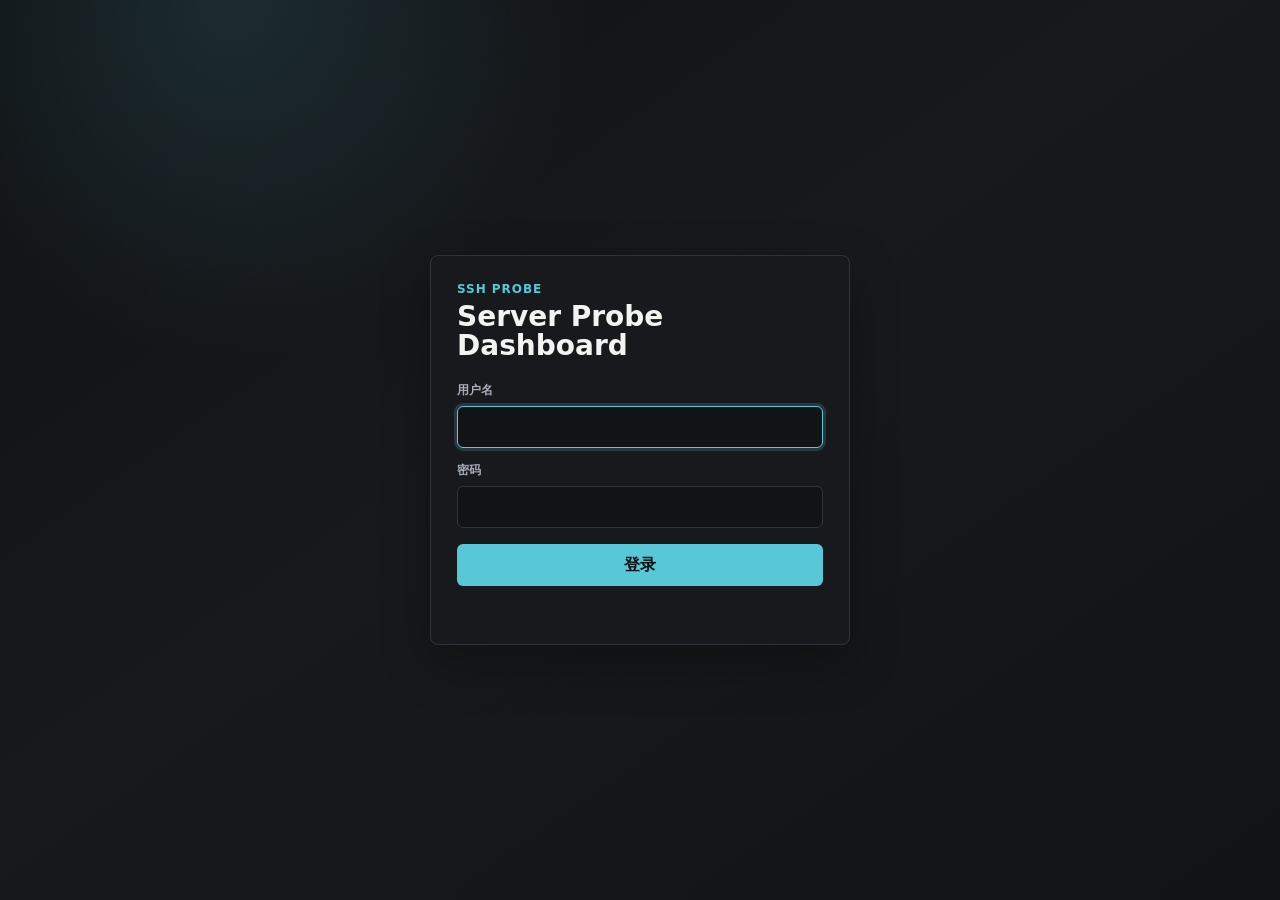
<file: static/login.html>
<!doctype html>
<html lang="zh-CN">
  <head>
    <meta charset="utf-8" />
    <meta name="viewport" content="width=device-width, initial-scale=1" />
    <title>Login - Server Probe Dashboard</title>
    <link rel="stylesheet" href="/static/styles.css?v=20260610-provision" />
  </head>
  <body class="auth-body">
    <main class="auth-shell">
      <section class="auth-panel">
        <p class="eyebrow">SSH Probe</p>
        <h1>Server Probe Dashboard</h1>
        <form id="loginForm" class="login-form">
          <label>
            用户名
            <input id="username" name="username" type="text" autocomplete="username" required autofocus />
          </label>
          <label>
            密码
            <input id="password" name="password" type="password" autocomplete="current-password" required />
          </label>
          <button id="loginButton" class="button" type="submit">登录</button>
          <p id="loginError" class="login-error" role="alert"></p>
        </form>
      </section>
    </main>
    <script src="/static/login.js?v=20260825-cookie-auto"></script>
  </body>
</html>
</file>
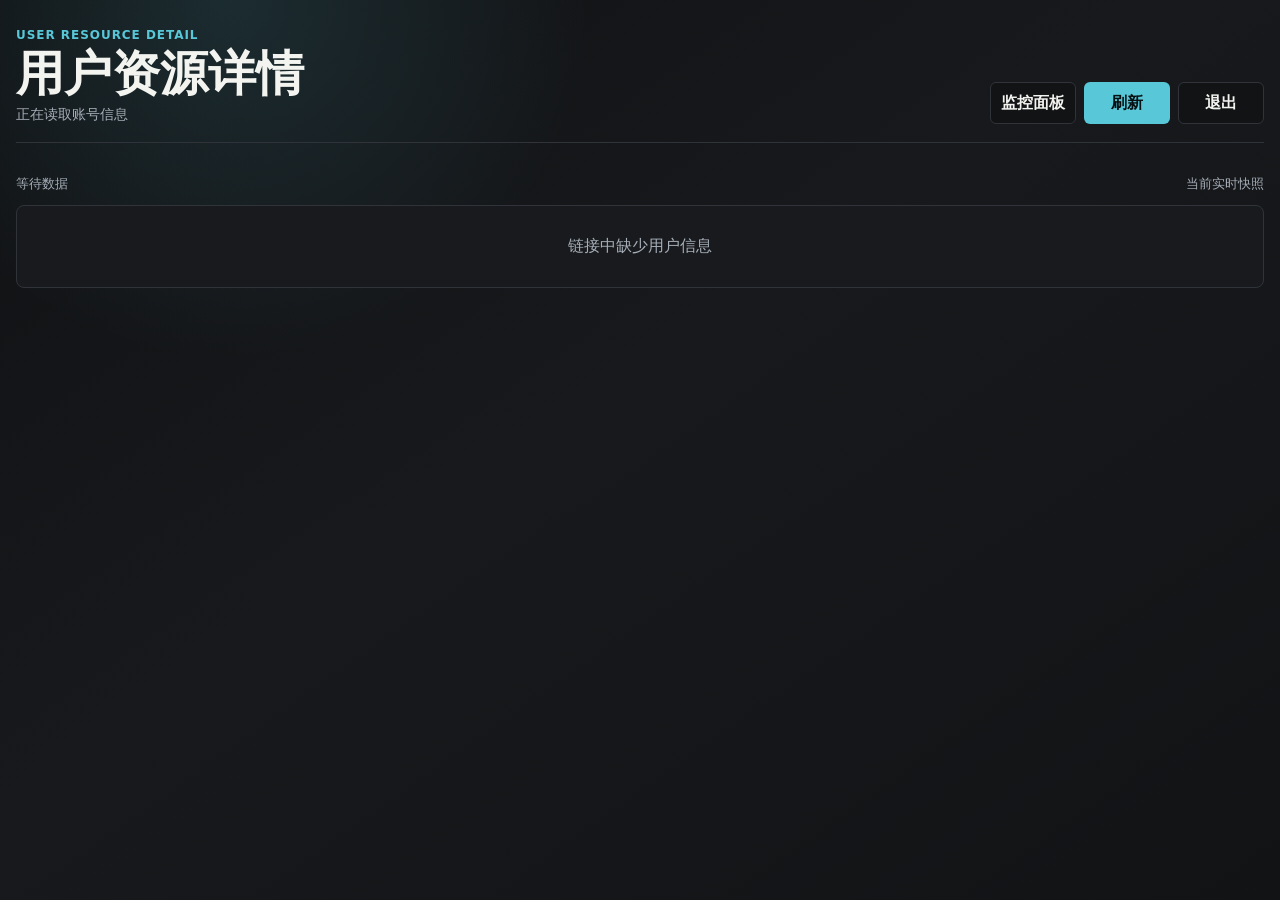
<file: static/usage.html>
<!doctype html>
<html lang="zh-CN">
  <head>
    <meta charset="utf-8" />
    <meta name="viewport" content="width=device-width, initial-scale=1" />
    <title>用户资源详情 - Server Probe Dashboard</title>
    <link rel="stylesheet" href="/static/styles.css?v=20260824-user-usage" />
  </head>
  <body>
    <div class="app-shell usage-shell">
      <div id="toast" class="toast error" hidden></div>
      <header class="usage-topbar">
        <div>
          <p class="eyebrow">User Resource Detail</p>
          <h1 id="personName">用户资源详情</h1>
          <p id="personAccounts" class="usage-subtitle">正在读取账号信息</p>
        </div>
        <div class="usage-actions">
          <a class="button ghost link-button" href="/">监控面板</a>
          <button id="refreshButton" class="button" type="button">刷新</button>
          <button id="logoutButton" class="button ghost" type="button">退出</button>
        </div>
      </header>

      <section id="usageKpis" class="usage-kpis" aria-live="polite"></section>

      <div class="usage-timeline">
        <span id="updatedAt">等待数据</span>
        <span>当前实时快照</span>
      </div>

      <main>
        <section id="machineList" class="usage-machine-list" aria-live="polite">
          <div class="usage-loading">正在加载资源详情</div>
        </section>
      </main>
    </div>
    <script src="/static/usage.js?v=20260824-user-usage"></script>
  </body>
</html>
</file>
<file: static/styles.css>
:root {
  color-scheme: dark;
  --bg: #101113;
  --surface: #181a1d;
  --surface-2: #202328;
  --line: #30343a;
  --text: #f3f4f0;
  --muted: #a5adb7;
  --green: #5dd39e;
  --cyan: #58c7d8;
  --amber: #f0b35b;
  --red: #ef6b73;
  --violet: #9e8df2;
  --shadow: 0 18px 50px rgba(0, 0, 0, 0.28);
}

* {
  box-sizing: border-box;
}

[hidden] {
  display: none !important;
}

body {
  margin: 0;
  min-height: 100vh;
  background: radial-gradient(circle at 18% 0%, rgba(88, 199, 216, 0.14), transparent 26%),
    linear-gradient(145deg, #101113 0%, #17191c 45%, #111315 100%);
  color: var(--text);
  font-family: Inter, ui-sans-serif, system-ui, -apple-system, BlinkMacSystemFont, "Segoe UI", sans-serif;
  letter-spacing: 0;
}

button,
input,
select {
  font: inherit;
}

.app-shell {
  width: min(1640px, calc(100% - 32px));
  margin: 0 auto;
  padding: 28px 0 40px;
}

.usage-shell {
  max-width: 1380px;
}

.usage-topbar {
  display: flex;
  align-items: flex-end;
  justify-content: space-between;
  gap: 24px;
  margin-bottom: 18px;
  padding-bottom: 18px;
  border-bottom: 1px solid var(--line);
}

.usage-subtitle {
  margin: 8px 0 0;
  color: var(--muted);
  font-size: 14px;
}

.usage-actions {
  display: flex;
  align-items: center;
  gap: 8px;
  flex-wrap: wrap;
}

.usage-kpis {
  display: grid;
  grid-template-columns: repeat(4, minmax(150px, 1fr));
  gap: 10px;
  margin-bottom: 14px;
}

.usage-kpi {
  min-height: 106px;
  padding: 15px 16px;
  border: 1px solid var(--line);
  border-radius: 8px;
  background: var(--surface);
}

.usage-kpi small,
.usage-kpi span {
  display: block;
  color: var(--muted);
}

.usage-kpi strong {
  display: block;
  margin: 7px 0 5px;
  color: var(--cyan);
  font-size: 25px;
  line-height: 1;
}

.usage-kpi.violet strong { color: var(--violet); }
.usage-kpi.green strong { color: var(--green); }
.usage-kpi.amber strong { color: var(--amber); }

.usage-timeline {
  display: flex;
  justify-content: space-between;
  gap: 16px;
  margin-bottom: 12px;
  color: var(--muted);
  font-size: 13px;
}

.usage-machine-list {
  display: grid;
  gap: 14px;
}

.usage-machine {
  overflow: hidden;
  border: 1px solid var(--line);
  border-radius: 8px;
  background: var(--surface);
}

.usage-machine > header {
  display: flex;
  justify-content: space-between;
  gap: 16px;
  padding: 15px 17px;
  border-bottom: 1px solid var(--line);
  background: var(--surface-2);
}

.usage-machine h2,
.usage-section-head h3 {
  margin: 0;
  font-size: 17px;
}

.usage-machine header p {
  margin: 5px 0 0;
  color: var(--muted);
  font-size: 13px;
}

.usage-machine header > span {
  align-self: center;
  color: var(--cyan);
  font-size: 13px;
  font-weight: 800;
}

.usage-machine-metrics {
  display: grid;
  grid-template-columns: minmax(260px, 2fr) minmax(260px, 2fr) minmax(100px, 1fr) minmax(100px, 1fr);
  gap: 12px;
  padding: 15px 17px;
  border-bottom: 1px solid var(--line);
}

.usage-meter > div {
  display: flex;
  justify-content: space-between;
  gap: 10px;
  margin-bottom: 7px;
  font-size: 12px;
}

.usage-meter > div span,
.usage-meter small,
.usage-plain-metric span {
  color: var(--muted);
}

.usage-meter i {
  display: block;
  height: 7px;
  overflow: hidden;
  border-radius: 4px;
  background: #30343a;
}

.usage-meter i b {
  display: block;
  height: 100%;
  border-radius: inherit;
  background: var(--cyan);
}

.usage-meter.violet i b { background: var(--violet); }

.usage-meter small {
  display: block;
  margin-top: 5px;
  text-align: right;
  font-size: 11px;
}

.usage-plain-metric {
  display: flex;
  min-height: 54px;
  flex-direction: column;
  justify-content: center;
  padding-left: 13px;
  border-left: 1px solid var(--line);
}

.usage-plain-metric strong {
  margin-top: 5px;
  font-size: 19px;
}

.usage-section-head {
  display: flex;
  align-items: center;
  justify-content: space-between;
  gap: 16px;
  padding: 14px 17px 9px;
}

.usage-section-head span {
  color: var(--muted);
  font-size: 12px;
}

.usage-table-wrap {
  overflow-x: auto;
  padding: 0 17px 15px;
}

.usage-table {
  width: 100%;
  min-width: 680px;
  border-collapse: collapse;
  font-size: 13px;
}

.usage-table th,
.usage-table td {
  padding: 9px 10px;
  border-bottom: 1px solid var(--line);
  text-align: left;
  vertical-align: middle;
}

.usage-table th {
  color: var(--muted);
  font-size: 11px;
  font-weight: 800;
}

.usage-process-name strong,
.usage-process-name span {
  display: block;
}

.usage-process-name span {
  margin-top: 3px;
  color: var(--muted);
  font-size: 11px;
}

.usage-empty,
.usage-loading {
  padding: 30px 18px;
  border: 1px solid var(--line);
  border-radius: 8px;
  color: var(--muted);
  text-align: center;
  background: var(--surface);
}

@media (max-width: 900px) {
  .usage-topbar {
    align-items: flex-start;
    flex-direction: column;
  }

  .usage-kpis {
    grid-template-columns: repeat(2, minmax(0, 1fr));
  }

  .usage-machine-metrics {
    grid-template-columns: 1fr 1fr;
  }

  .usage-plain-metric {
    padding: 10px 0 0;
    border-top: 1px solid var(--line);
    border-left: 0;
  }
}

@media (max-width: 560px) {
  .usage-kpis,
  .usage-machine-metrics {
    grid-template-columns: 1fr;
  }

  .usage-machine > header {
    align-items: flex-start;
    flex-direction: column;
  }
}

.toast {
  position: fixed;
  right: 28px;
  top: 22px;
  z-index: 50;
  max-width: min(420px, calc(100vw - 40px));
  padding: 12px 14px;
  border: 1px solid rgba(113, 219, 161, 0.55);
  border-radius: 8px;
  background: rgba(18, 28, 23, 0.96);
  color: var(--text);
  box-shadow: var(--shadow);
  font-size: 13px;
  font-weight: 800;
}

.toast.error {
  border-color: rgba(255, 128, 128, 0.55);
  background: rgba(34, 20, 22, 0.96);
  color: #ffb3b3;
}

.topbar {
  display: flex;
  align-items: flex-end;
  justify-content: space-between;
  gap: 24px;
  margin-bottom: 22px;
}

.eyebrow,
.group-label {
  margin: 0 0 7px;
  color: var(--cyan);
  font-size: 12px;
  font-weight: 800;
  text-transform: uppercase;
  letter-spacing: 0.08em;
}

h1 {
  margin: 0;
  font-size: clamp(28px, 4vw, 48px);
  line-height: 1.03;
}

.status-strip {
  display: flex;
  gap: 10px;
  flex-wrap: wrap;
  justify-content: flex-end;
}

.stat-chip {
  min-width: 96px;
  padding: 12px 14px;
  border: 1px solid var(--line);
  border-radius: 8px;
  background: rgba(32, 35, 40, 0.84);
  box-shadow: var(--shadow);
}

.stat-chip span {
  display: block;
  color: var(--green);
  font-size: 26px;
  line-height: 1;
  font-weight: 800;
}

.stat-chip small {
  color: var(--muted);
}

.stat-chip.warn span {
  color: var(--amber);
}

.stat-chip.danger span {
  color: var(--red);
}

.info-chip {
  min-width: 132px;
  max-width: 280px;
  padding: 10px 12px;
  border: 1px solid rgba(88, 199, 216, 0.3);
  border-radius: 8px;
  background: rgba(17, 19, 21, 0.78);
  box-shadow: var(--shadow);
}

.info-chip small {
  display: block;
  color: var(--muted);
  font-size: 11px;
  font-weight: 800;
}

.info-chip span {
  display: block;
  margin-top: 4px;
  color: var(--text);
  font-size: 15px;
  line-height: 1.2;
  font-weight: 900;
  white-space: nowrap;
}

.weather-chip {
  min-width: 240px;
}

.weather-chip span {
  overflow: hidden;
  text-overflow: ellipsis;
}

.view-tabs {
  display: flex;
  align-items: center;
  gap: 4px;
  margin-bottom: 10px;
  border-bottom: 1px solid var(--line);
}

.view-tabs button {
  min-height: 42px;
  border: 0;
  border-bottom: 2px solid transparent;
  background: transparent;
  color: var(--muted);
  padding: 0 16px;
  font-weight: 800;
  cursor: pointer;
}

.view-tabs button.active {
  border-bottom-color: var(--cyan);
  color: var(--text);
}

.toolbar {
  display: flex;
  align-items: end;
  gap: 12px;
  padding: 12px;
  border: 1px solid var(--line);
  border-radius: 8px;
  background: rgba(24, 26, 29, 0.9);
  box-shadow: var(--shadow);
  position: sticky;
  top: 12px;
  z-index: 10;
  backdrop-filter: blur(12px);
}

.field {
  display: grid;
  gap: 6px;
  min-width: 144px;
}

.field.grow {
  flex: 1;
  min-width: 210px;
}

label {
  color: var(--muted);
  font-size: 12px;
  font-weight: 700;
}

.checkbox-line {
  display: flex;
  align-items: center;
  min-height: 42px;
  gap: 8px;
}

.checkbox-line input {
  width: auto;
  height: auto;
  min-height: 0;
  margin: 0;
}

select,
input {
  height: 42px;
  border: 1px solid var(--line);
  border-radius: 6px;
  background: #111315;
  color: var(--text);
  padding: 0 12px;
  outline: none;
}

select:focus,
input:focus,
button:focus-visible,
summary:focus-visible {
  border-color: var(--cyan);
  box-shadow: 0 0 0 3px rgba(88, 199, 216, 0.18);
}

.button {
  height: 42px;
  min-width: 86px;
  border: 0;
  border-radius: 6px;
  background: var(--cyan);
  color: #071113;
  font-weight: 800;
  cursor: pointer;
}

.button.ghost {
  border: 1px solid var(--line);
  background: #111315;
  color: var(--text);
}

.button.danger {
  border-color: rgba(255, 128, 128, 0.5);
  color: #ff9b9b;
}

.link-button {
  display: inline-flex;
  align-items: center;
  justify-content: center;
  text-decoration: none;
}

.button:disabled {
  cursor: wait;
  opacity: 0.68;
}

.model-catalog-panel {
  min-width: 0;
}

.model-deployment-panel {
  margin-bottom: 14px;
}

.model-deploy-form {
  display: grid;
  grid-template-columns: minmax(220px, 1.5fr) minmax(150px, 0.8fr) minmax(110px, 0.45fr) minmax(140px, 0.55fr);
  gap: 10px;
  align-items: end;
}

.model-deploy-form label {
  display: grid;
  gap: 6px;
  min-width: 0;
  color: var(--muted);
  font-size: 0.78rem;
  font-weight: 700;
}

.model-deploy-form input,
.model-deploy-form select {
  width: 100%;
  min-width: 0;
}

.model-deploy-purpose {
  grid-column: span 3;
}

.model-deploy-submit {
  min-height: 43px;
}

.model-service-list {
  display: grid;
  grid-template-columns: repeat(auto-fit, minmax(min(100%, 360px), 1fr));
  gap: 12px;
  margin-top: 14px;
}

.model-service-list > .empty,
.model-service-list > .error-box {
  grid-column: 1 / -1;
}

.model-service-card {
  min-width: 0;
  border: 1px solid var(--line);
  border-radius: 8px;
  background: #171b1f;
  padding: 14px;
}

.model-service-card.running {
  border-color: rgba(111, 211, 155, 0.5);
}

.model-service-card.deploying {
  border-color: rgba(240, 190, 91, 0.58);
}

.model-service-card.failed {
  border-color: rgba(239, 112, 121, 0.58);
}

.model-service-card.deploying .state-pill {
  background: var(--amber);
}

.model-service-card.failed .state-pill {
  color: var(--text);
  background: var(--red);
}

.model-service-head {
  display: flex;
  align-items: flex-start;
  justify-content: space-between;
  gap: 12px;
}

.model-service-head > div {
  min-width: 0;
}

.model-service-head h3 {
  margin: 0 0 5px;
  overflow-wrap: anywhere;
  font-size: 1rem;
}

.model-service-head p,
.model-service-error {
  margin: 0;
  overflow-wrap: anywhere;
  color: var(--muted);
  font-size: 0.78rem;
}

.model-service-progress {
  height: 8px;
  margin-top: 14px;
  overflow: hidden;
  border-radius: 4px;
  background: #343940;
}

.model-service-progress > div {
  height: 100%;
  border-radius: inherit;
  background: var(--green);
  transition: width 220ms ease;
}

.model-service-card.deploying .model-service-progress > div {
  background: var(--amber);
}

.model-service-card.failed .model-service-progress > div {
  background: var(--red);
}

.model-service-progress-line,
.model-service-meta {
  display: flex;
  flex-wrap: wrap;
  justify-content: space-between;
  gap: 6px 12px;
  margin-top: 7px;
  color: var(--muted);
  font-size: 0.75rem;
}

.model-service-progress-line strong,
.model-service-meta strong,
.model-service-meta code {
  color: var(--text);
}

.model-service-meta {
  justify-content: flex-start;
  margin-top: 12px;
}

.model-service-error {
  margin-top: 10px;
  color: var(--red);
}

.model-catalog-toolbar {
  display: grid;
  grid-template-columns: minmax(240px, 1fr) minmax(180px, 260px);
  gap: 12px;
  margin-bottom: 16px;
}

.model-catalog-toolbar label {
  display: grid;
  gap: 6px;
  color: var(--muted);
  font-size: 0.78rem;
  font-weight: 700;
}

.model-catalog-grid {
  display: grid;
  grid-template-columns: repeat(auto-fit, minmax(min(100%, 360px), 1fr));
  gap: 12px;
  align-items: start;
}

.model-catalog-grid > .empty,
.model-catalog-grid > .error-box {
  grid-column: 1 / -1;
}

.model-catalog-card {
  min-width: 0;
  border: 1px solid var(--line);
  border-radius: 8px;
  background: #171b1f;
  padding: 14px;
}

.model-catalog-card.enabled {
  border-color: rgba(111, 211, 155, 0.55);
}

.model-catalog-card.blocked {
  border-color: rgba(239, 112, 121, 0.48);
}

.model-card-head {
  display: flex;
  align-items: flex-start;
  justify-content: space-between;
  gap: 12px;
}

.model-card-head > div {
  min-width: 0;
}

.model-card-head h3 {
  margin: 5px 0 4px;
  overflow-wrap: anywhere;
  font-size: 1rem;
}

.model-card-head p,
.model-note,
.model-warning {
  margin: 0;
  color: var(--muted);
  overflow-wrap: anywhere;
  font-size: 0.82rem;
}

.model-category,
.model-verification {
  display: inline-flex;
  align-items: center;
  min-height: 24px;
  border: 1px solid var(--line);
  border-radius: 999px;
  padding: 2px 8px;
  color: var(--muted);
  font-size: 0.72rem;
  font-weight: 800;
  white-space: nowrap;
}

.model-category {
  color: var(--cyan);
}

.model-verification.verified {
  border-color: rgba(111, 211, 155, 0.5);
  color: var(--green);
}

.model-verification.blocked {
  border-color: rgba(239, 112, 121, 0.5);
  color: var(--red);
}

.model-meta {
  display: flex;
  flex-wrap: wrap;
  gap: 6px;
  margin-top: 12px;
}

.model-meta span {
  border: 1px solid var(--line);
  border-radius: 999px;
  padding: 3px 8px;
  color: var(--muted);
  font-size: 0.72rem;
}

.model-resource-line {
  display: grid;
  grid-template-columns: auto minmax(0, 1fr);
  gap: 8px 14px;
  margin-top: 12px;
  color: var(--muted);
  font-size: 0.8rem;
}

.model-resource-line code {
  overflow-wrap: anywhere;
  color: var(--text);
}

.model-note,
.model-warning {
  margin-top: 10px;
}

.model-warning {
  color: var(--amber);
}

.model-setting-form {
  display: grid;
  grid-template-columns: minmax(110px, auto) minmax(130px, 0.7fr) minmax(110px, 0.5fr);
  gap: 10px;
  align-items: end;
  margin-top: 14px;
  padding-top: 12px;
  border-top: 1px solid var(--line);
}

.model-setting-form label {
  display: grid;
  gap: 5px;
  min-width: 0;
  color: var(--muted);
  font-size: 0.72rem;
  font-weight: 700;
}

.model-setting-form .checkbox-line {
  display: flex;
}

.model-served-name,
.model-notes-field {
  grid-column: span 2;
}

.model-setting-form .mini-action {
  min-height: 42px;
}

.model-apply-button {
  width: 100%;
  margin-top: 14px;
}

@media (max-width: 760px) {
  .model-catalog-toolbar,
  .model-setting-form,
  .model-resource-line,
  .model-deploy-form {
    grid-template-columns: 1fr;
  }

  .model-served-name,
  .model-notes-field,
  .model-deploy-purpose {
    grid-column: auto;
  }
}

.toolbar-note {
  min-height: 42px;
  display: inline-flex;
  align-items: center;
  color: var(--muted);
  font-size: 13px;
  font-weight: 800;
}

.toggle {
  height: 42px;
  display: flex;
  align-items: center;
  gap: 8px;
  padding: 0 10px;
  border: 1px solid var(--line);
  border-radius: 6px;
  background: #111315;
}

.auth-body {
  display: grid;
  place-items: center;
  padding: 20px;
}

.auth-shell {
  width: min(420px, 100%);
}

.auth-panel {
  border: 1px solid var(--line);
  border-radius: 8px;
  background: rgba(24, 26, 29, 0.94);
  box-shadow: var(--shadow);
  padding: 26px;
}

.auth-panel h1 {
  font-size: 28px;
  margin-bottom: 22px;
}

.login-form {
  display: grid;
  gap: 14px;
}

.login-form label {
  display: grid;
  gap: 7px;
}

.login-form .button {
  width: 100%;
  margin-top: 2px;
}

.login-error {
  min-height: 18px;
  margin: 0;
  color: #ffd7d9;
  font-size: 13px;
  overflow-wrap: anywhere;
}

.toggle input {
  width: 18px;
  height: 18px;
}

.timeline {
  display: flex;
  justify-content: space-between;
  gap: 16px;
  color: var(--muted);
  font-size: 13px;
  padding: 18px 2px 12px;
}

.storage-overview,
.container-overview {
  display: grid;
  grid-template-columns: repeat(4, minmax(130px, 1fr));
  border-top: 1px solid var(--line);
  border-bottom: 1px solid var(--line);
  margin-bottom: 20px;
}

.storage-overview > div,
.container-overview > div {
  min-width: 0;
  padding: 13px 16px;
  border-right: 1px solid var(--line);
}

.storage-overview > div:last-child,
.container-overview > div:last-child {
  border-right: 0;
}

.storage-overview span,
.storage-overview small,
.container-overview span,
.container-overview small {
  display: block;
}

.storage-overview span,
.container-overview span {
  color: var(--green);
  font-size: 24px;
  font-weight: 900;
}

.storage-overview small,
.container-overview small {
  margin-top: 2px;
  color: var(--muted);
  font-size: 12px;
  font-weight: 800;
}

.storage-overview .warn span,
.container-overview .warn span {
  color: var(--amber);
}

.storage-grid {
  display: grid;
  gap: 28px;
}

.storage-host {
  min-width: 0;
  border-top: 2px solid var(--line);
  padding-top: 14px;
}

.storage-host.warning {
  border-top-color: var(--amber);
}

.storage-host.critical,
.storage-host.offline {
  border-top-color: var(--red);
}

.storage-host-head {
  display: flex;
  align-items: flex-start;
  justify-content: space-between;
  gap: 18px;
  margin-bottom: 12px;
}

.storage-host-head span,
.storage-host-head p {
  color: var(--muted);
  font-size: 12px;
}

.storage-host-head span {
  color: var(--cyan);
  font-weight: 900;
}

.storage-host-head h2 {
  margin: 3px 0;
  font-size: 19px;
  line-height: 1.25;
  overflow-wrap: anywhere;
}

.storage-host-head p {
  margin: 0;
}

.storage-host-state {
  flex: 0 0 auto;
  color: var(--muted);
  font-size: 13px;
}

.storage-host.warning .storage-host-state {
  color: var(--amber);
}

.storage-host.critical .storage-host-state,
.storage-host.offline .storage-host-state {
  color: var(--red);
}

.storage-table {
  min-width: 0;
  overflow-x: auto;
  border-top: 1px solid var(--line);
  border-bottom: 1px solid var(--line);
}

.storage-table-head,
.storage-mount-row {
  display: grid;
  grid-template-columns: minmax(125px, 0.85fr) minmax(180px, 1.25fr) minmax(220px, 1.35fr) 92px 150px 78px 88px;
  gap: 12px;
  align-items: center;
  min-width: 1050px;
}

.storage-table-head {
  padding: 8px 10px;
  color: var(--muted);
  background: rgba(32, 35, 40, 0.62);
  font-size: 11px;
  font-weight: 900;
}

.storage-mount-row {
  min-height: 68px;
  padding: 10px;
  border-top: 1px solid rgba(255, 255, 255, 0.06);
}

.storage-mount-row:first-of-type {
  border-top: 0;
}

.storage-mount-row:hover {
  background: rgba(255, 255, 255, 0.025);
}

.storage-cell {
  min-width: 0;
  color: var(--muted);
  font-size: 12px;
}

.storage-cell strong,
.storage-cell span {
  display: block;
}

.storage-cell strong {
  color: var(--text);
}

.mount-cell span,
.inode-cell span {
  margin-top: 3px;
  font-size: 10px;
}

.source-cell {
  overflow-wrap: anywhere;
}

.storage-capacity-line {
  display: flex;
  align-items: baseline;
  justify-content: space-between;
  gap: 10px;
}

.storage-capacity-line span {
  overflow-wrap: anywhere;
  text-align: right;
}

.storage-bar {
  --value: 0;
  display: block;
  height: 7px;
  margin-top: 7px;
  background: linear-gradient(90deg, var(--green) calc(var(--value) * 1%), #343840 0);
}

.storage-bar.warning {
  background: linear-gradient(90deg, var(--amber) calc(var(--value) * 1%), #343840 0);
}

.storage-bar.critical {
  background: linear-gradient(90deg, var(--red) calc(var(--value) * 1%), #343840 0);
}

.storage-na,
.io-cell span {
  line-height: 1.5;
}

.storage-state {
  display: inline-block !important;
  min-width: 58px;
  border: 1px solid var(--line);
  border-radius: 4px;
  padding: 4px 6px;
  text-align: center;
  font-size: 11px;
  font-weight: 900;
}

.storage-state.healthy {
  border-color: rgba(93, 211, 158, 0.5);
  color: var(--green);
}

.storage-state.warning {
  border-color: rgba(240, 179, 91, 0.55);
  color: var(--amber);
}

.storage-state.critical {
  border-color: rgba(239, 107, 115, 0.58);
  color: var(--red);
}

.storage-state.muted {
  color: var(--muted);
}

.storage-device-block {
  margin-top: 12px;
  overflow-x: auto;
}

.storage-device-head {
  display: flex;
  justify-content: space-between;
  gap: 14px;
  padding: 5px 10px 8px;
}

.storage-device-head span {
  color: var(--muted);
  font-size: 11px;
}

.storage-device-row {
  display: grid;
  grid-template-columns: minmax(180px, 1.4fr) minmax(110px, 0.7fr) minmax(150px, 0.8fr) minmax(220px, 1.5fr) 88px;
  gap: 12px;
  align-items: center;
  min-height: 54px;
  padding: 8px 10px;
  border-top: 1px solid rgba(255, 255, 255, 0.06);
  font-size: 11px;
  min-width: 760px;
}

.storage-device-row > div {
  min-width: 0;
}

.storage-device-row strong,
.storage-device-row span {
  display: block;
}

.storage-device-row span {
  color: var(--muted);
  overflow-wrap: anywhere;
}

.storage-device-row strong {
  color: var(--text);
  font-size: 12px;
  overflow-wrap: anywhere;
}

.storage-inline-empty,
.storage-host-error {
  min-height: 74px;
  display: grid;
  place-items: center;
  color: var(--muted);
  border-top: 1px solid var(--line);
  font-size: 12px;
}

.storage-host-error {
  color: #ffd7d9;
}

.container-grid {
  display: grid;
  gap: 28px;
}

.container-host {
  min-width: 0;
  border-top: 2px solid var(--line);
  padding-top: 14px;
}

.container-host.warning {
  border-top-color: var(--amber);
}

.container-host.critical,
.container-host.offline {
  border-top-color: var(--red);
}

.container-host-head {
  display: flex;
  align-items: flex-start;
  justify-content: space-between;
  gap: 18px;
  margin-bottom: 12px;
}

.container-host-head > div:last-child {
  flex: 0 0 auto;
  text-align: right;
}

.container-host-head span,
.container-host-head p {
  color: var(--muted);
  font-size: 12px;
}

.container-host-head > div:first-child > span {
  color: var(--cyan);
  font-weight: 900;
}

.container-host-head h2 {
  margin: 3px 0;
  font-size: 19px;
  line-height: 1.25;
  overflow-wrap: anywhere;
}

.container-host-head p,
.container-host-head strong,
.container-host-head span {
  display: block;
  margin-top: 2px;
}

.container-host.warning .container-host-head > div:last-child strong {
  color: var(--amber);
}

.container-host.critical .container-host-head > div:last-child strong,
.container-host.offline .container-host-head > div:last-child strong {
  color: var(--red);
}

.container-table {
  min-width: 0;
  overflow-x: auto;
  border-top: 1px solid var(--line);
  border-bottom: 1px solid var(--line);
}

.container-table-head,
.container-row {
  display: grid;
  grid-template-columns: minmax(145px, 0.9fr) minmax(185px, 1.15fr) 138px 94px 150px 135px minmax(170px, 1fr) minmax(150px, 0.9fr) minmax(230px, 1.35fr);
  gap: 12px;
  align-items: center;
  min-width: 1420px;
}

.container-table-head {
  padding: 8px 10px;
  color: var(--muted);
  background: rgba(32, 35, 40, 0.62);
  font-size: 11px;
  font-weight: 900;
}

.container-row {
  min-height: 70px;
  padding: 10px;
  border-top: 1px solid rgba(255, 255, 255, 0.06);
}

.container-row:hover {
  background: rgba(255, 255, 255, 0.025);
}

.container-cell {
  min-width: 0;
  color: var(--muted);
  font-size: 11px;
  overflow-wrap: anywhere;
}

.container-cell strong,
.container-cell span,
.container-cell small {
  display: block;
}

.container-cell strong {
  color: var(--text);
  font-size: 12px;
}

.container-cell small {
  margin-top: 4px;
  color: var(--muted);
}

.container-image-cell {
  color: #d5d9dd;
}

.container-owner-cell strong {
  color: var(--cyan);
}

.resource-cell span,
.io-container-cell span,
.vllm-cell span {
  line-height: 1.5;
}

.container-state {
  display: inline-block !important;
  width: fit-content;
  min-width: 58px;
  border: 1px solid var(--line);
  border-radius: 4px;
  padding: 4px 6px;
  text-align: center;
  font-size: 11px;
  font-weight: 900;
}

.container-state.healthy {
  border-color: rgba(93, 211, 158, 0.5);
  color: var(--green);
}

.container-state.warning {
  border-color: rgba(240, 179, 91, 0.55);
  color: var(--amber);
}

.container-state.critical {
  border-color: rgba(239, 107, 115, 0.58);
  color: var(--red);
}

.container-state.muted,
.container-na {
  color: var(--muted);
}

.vllm-cell strong {
  color: var(--cyan);
}

.container-archive,
.container-images {
  margin-top: 12px;
  border-top: 1px solid var(--line);
  padding-top: 10px;
}

.container-archive > summary,
.container-images > summary {
  min-height: 34px;
}

.container-archive[open] > summary,
.container-images[open] > summary {
  margin-bottom: 8px;
}

.image-list {
  display: grid;
  grid-template-columns: repeat(2, minmax(0, 1fr));
  border-top: 1px solid rgba(255, 255, 255, 0.06);
}

.image-list > div {
  min-width: 0;
  display: flex;
  align-items: flex-start;
  justify-content: space-between;
  gap: 12px;
  padding: 8px 10px;
  border-bottom: 1px solid rgba(255, 255, 255, 0.06);
}

.image-list strong {
  min-width: 0;
  font-size: 11px;
  overflow-wrap: anywhere;
}

.image-list span {
  flex: 0 0 auto;
  color: var(--muted);
  font-size: 11px;
}

.container-inline-empty,
.container-host-error {
  min-height: 74px;
  display: grid;
  place-items: center;
  color: var(--muted);
  border-top: 1px solid var(--line);
  font-size: 12px;
}

.container-host-error.warning {
  color: var(--amber);
}

.container-host-error:not(.muted):not(.warning) {
  color: #ffd7d9;
}

.server-grid {
  display: grid;
  grid-template-columns: repeat(auto-fill, minmax(340px, 1fr));
  gap: 14px;
}

.server-grid.sectioned {
  display: grid;
  grid-template-columns: 1fr;
  gap: 26px;
}

.machine-section {
  display: grid;
  gap: 12px;
}

.machine-section-head {
  display: flex;
  align-items: baseline;
  justify-content: space-between;
  gap: 14px;
  border-bottom: 1px solid var(--line);
  padding: 0 2px 10px;
}

.machine-section-head h3 {
  margin: 0;
  font-size: 18px;
  line-height: 1.2;
}

.machine-section-head span {
  color: var(--muted);
  font-size: 13px;
  font-weight: 800;
}

.machine-section-grid {
  display: grid;
  grid-template-columns: repeat(auto-fill, minmax(340px, 1fr));
  gap: 14px;
}

.server-card {
  min-height: 360px;
  border: 1px solid var(--line);
  border-radius: 8px;
  background: linear-gradient(180deg, rgba(32, 35, 40, 0.95), rgba(24, 26, 29, 0.98));
  box-shadow: var(--shadow);
  padding: 16px;
}

.server-card.expanded {
  grid-column: 1 / -1;
}

.server-card.offline {
  border-color: rgba(239, 107, 115, 0.48);
}

.server-card.warning {
  border-color: rgba(240, 179, 91, 0.55);
}

.server-card.critical {
  border-color: rgba(239, 107, 115, 0.68);
}

.card-head {
  display: flex;
  justify-content: space-between;
  gap: 14px;
  min-height: 76px;
}

.card-head h2 {
  margin: 0 0 5px;
  font-size: 20px;
  line-height: 1.18;
  overflow-wrap: anywhere;
}

.host-line {
  margin: 0;
  color: var(--muted);
  font-size: 13px;
  overflow-wrap: anywhere;
}

.state-pill {
  height: 28px;
  flex: 0 0 auto;
  padding: 5px 9px;
  border-radius: 999px;
  color: #071113;
  background: var(--green);
  font-size: 12px;
  font-weight: 800;
}

.state-pill.warning {
  background: var(--amber);
}

.state-pill.critical {
  color: var(--text);
  background: var(--red);
}

.state-pill.offline {
  color: var(--text);
  background: var(--red);
}

.state-pill.pending {
  background: var(--amber);
}

.state-pill.approved,
.state-pill.allocated {
  background: var(--green);
}

.state-pill.rejected {
  color: var(--text);
  background: var(--red);
}

.status-strip.compact .stat-chip {
  min-width: 86px;
}

.request-toolbar {
  justify-content: flex-start;
}

.page-tabs {
  display: flex;
  flex-wrap: wrap;
  gap: 8px;
  margin: 14px 0 0;
  padding: 6px;
  border: 1px solid var(--line);
  border-radius: 8px;
  background: rgba(17, 19, 21, 0.72);
}

.tab-button,
.mode-button {
  min-height: 38px;
  border: 1px solid transparent;
  border-radius: 6px;
  background: transparent;
  color: var(--muted);
  padding: 0 14px;
  font: inherit;
  font-weight: 900;
  cursor: pointer;
}

.tab-button.active,
.mode-button.active {
  border-color: rgba(117, 211, 159, 0.45);
  background: rgba(117, 211, 159, 0.13);
  color: var(--text);
}

.page-view {
  margin-top: 16px;
}

.mode-switch {
  display: flex;
  flex-wrap: wrap;
  gap: 8px;
  margin-bottom: 14px;
}

.request-layout {
  display: grid;
  grid-template-columns: minmax(320px, 420px) minmax(0, 1fr);
  gap: 14px;
  margin-top: 16px;
}

.request-panel {
  min-width: 0;
  border: 1px solid var(--line);
  border-radius: 8px;
  background: rgba(24, 26, 29, 0.9);
  box-shadow: var(--shadow);
  padding: 16px;
}

.request-panel.wide {
  grid-row: span 2;
}

.panel-head {
  display: flex;
  align-items: baseline;
  justify-content: space-between;
  gap: 12px;
  margin-bottom: 14px;
}

.panel-head h2 {
  margin: 0;
  font-size: 17px;
}

.panel-head span {
  color: var(--muted);
  font-size: 12px;
  font-weight: 800;
}

.request-form {
  display: grid;
  gap: 12px;
}

.request-form label {
  display: grid;
  gap: 6px;
}

.request-form label.checkbox-line {
  display: flex;
  align-items: center;
}

.form-grid {
  display: grid;
  grid-template-columns: repeat(3, minmax(0, 1fr));
  gap: 10px;
}

textarea {
  min-height: 92px;
  border: 1px solid var(--line);
  border-radius: 6px;
  background: #111315;
  color: var(--text);
  padding: 10px 12px;
  resize: vertical;
  outline: none;
}

textarea:focus {
  border-color: var(--cyan);
  box-shadow: 0 0 0 3px rgba(88, 199, 216, 0.18);
}

.compact-form {
  grid-template-columns: repeat(5, minmax(0, 1fr));
  align-items: end;
}

.compact-form .form-message {
  grid-column: 1 / -1;
}

.form-message {
  min-height: 18px;
  margin: 0;
  color: var(--green);
  font-size: 12px;
}

.form-message.error {
  color: var(--red);
}

.mini-list {
  display: grid;
  gap: 8px;
  margin-top: 12px;
}

.mini-list .user-row {
  display: grid;
  grid-template-columns: minmax(220px, 1fr) auto auto;
  align-items: center;
  gap: 10px;
  padding-top: 8px;
  border-top: 1px solid rgba(255, 255, 255, 0.07);
  color: var(--muted);
  font-size: 12px;
}

.mini-list .user-row > div {
  display: flex;
  flex-direction: column;
  justify-content: center;
  gap: 10px;
  min-width: 0;
}

.mini-list strong {
  color: var(--text);
}

.permission-control {
  justify-content: flex-end;
  color: var(--text);
  white-space: nowrap;
}

.mini-action {
  min-width: 64px;
}

.request-list {
  display: grid;
  gap: 12px;
}

.request-card {
  min-width: 0;
  display: grid;
  gap: 12px;
  padding: 14px;
  border: 1px solid var(--line);
  border-radius: 8px;
  background: rgba(17, 19, 21, 0.52);
}

.request-card.pending {
  border-color: rgba(240, 179, 91, 0.46);
}

.request-card.approved,
.request-card.allocated {
  border-color: rgba(93, 211, 158, 0.38);
}

.request-card.rejected {
  border-color: rgba(239, 107, 115, 0.42);
}

.request-card-head {
  display: flex;
  justify-content: space-between;
  gap: 14px;
}

.request-card-head h3 {
  margin: 8px 0 4px;
  font-size: 18px;
}

.request-card-head p,
.request-purpose,
.request-note {
  margin: 0;
  color: var(--muted);
  font-size: 13px;
  overflow-wrap: anywhere;
}

.request-card h4 {
  margin: 0;
  font-size: 13px;
}

.secret-box {
  color: var(--muted);
  font-size: 12px;
}

.secret-box summary {
  cursor: pointer;
  font-weight: 900;
}

.secret-box code {
  display: inline-block;
  margin-top: 6px;
  padding: 6px 8px;
  border: 1px solid var(--line);
  border-radius: 6px;
  background: rgba(0, 0, 0, 0.22);
  color: var(--text);
  overflow-wrap: anywhere;
}

.request-meta {
  display: flex;
  flex-wrap: wrap;
  gap: 8px;
}

.request-meta span {
  padding: 4px 8px;
  border: 1px solid var(--line);
  border-radius: 999px;
  color: var(--muted);
  font-size: 11px;
  font-weight: 800;
}

.recommendation {
  display: grid;
  gap: 7px;
}

.recommendation-row {
  display: grid;
  gap: 2px;
  padding: 8px 10px;
  background: rgba(32, 35, 40, 0.62);
}

.recommendation-row span {
  color: var(--muted);
  font-size: 12px;
}

.empty-inline {
  color: var(--muted);
  font-size: 13px;
}

.decision-form {
  display: grid;
  grid-template-columns: 140px auto minmax(0, 1fr) minmax(0, 1fr) auto;
  gap: 8px;
  align-items: center;
}

.decision-actions {
  display: inline-flex;
  gap: 8px;
}

.decision-actions .button {
  min-width: 72px;
}

.provision-form {
  display: grid;
  grid-template-columns: minmax(180px, 1.2fr) minmax(120px, 0.8fr) minmax(120px, 0.8fr) minmax(90px, 0.45fr) auto;
  gap: 8px;
  align-items: center;
}

.alert-panel {
  margin: 0 0 16px;
  padding: 14px 16px;
  border: 1px solid rgba(240, 179, 91, 0.38);
  border-radius: 8px;
  background: rgba(24, 26, 29, 0.86);
  box-shadow: var(--shadow);
}

.alert-panel[hidden] {
  display: none;
}

.alert-panel-head {
  display: flex;
  align-items: baseline;
  justify-content: space-between;
  gap: 16px;
  margin-bottom: 10px;
}

.alert-panel-head h2 {
  margin: 0;
  font-size: 16px;
}

.alert-panel-head span {
  color: var(--muted);
  font-size: 12px;
  font-weight: 800;
}

.alert-list {
  display: grid;
  grid-template-columns: repeat(auto-fit, minmax(250px, 1fr));
  gap: 8px;
}

.alert-row {
  min-width: 0;
  display: grid;
  grid-template-columns: auto minmax(80px, 0.7fr) minmax(0, 1fr);
  align-items: center;
  gap: 8px;
  padding: 8px 10px;
  border-left: 3px solid var(--amber);
  background: rgba(17, 19, 21, 0.52);
}

.alert-row.critical {
  border-left-color: var(--red);
}

.alert-row span {
  color: var(--amber);
  font-size: 11px;
  font-weight: 900;
}

.alert-row.critical span {
  color: var(--red);
}

.alert-row strong,
.alert-row p {
  min-width: 0;
  margin: 0;
  overflow: hidden;
  text-overflow: ellipsis;
  white-space: nowrap;
}

.alert-row p {
  color: var(--muted);
  font-size: 12px;
}

.card-alerts {
  min-height: 0;
}

.card-alerts:empty {
  display: none;
}

.alert-chips {
  display: flex;
  flex-wrap: wrap;
  gap: 6px;
  margin: 4px 0 12px;
}

.alert-chips span {
  max-width: 100%;
  padding: 4px 8px;
  border-radius: 999px;
  color: #101113;
  background: var(--amber);
  font-size: 11px;
  font-weight: 900;
  overflow-wrap: anywhere;
}

.alert-chips span.critical {
  color: var(--text);
  background: var(--red);
}

.metric-grid {
  display: grid;
  grid-template-columns: repeat(3, minmax(0, 1fr));
  gap: 12px;
  margin: 16px 0;
}

.metric {
  min-width: 0;
  display: grid;
  justify-items: center;
  gap: 8px;
}

.metric p {
  margin: 0;
  color: var(--muted);
  font-size: 12px;
  font-weight: 800;
}

.dial {
  --value: 0;
  --dial-color: var(--green);
  width: 82px;
  aspect-ratio: 1;
  border-radius: 50%;
  display: grid;
  place-items: center;
  background: conic-gradient(var(--dial-color) calc(var(--value) * 1%), #343840 0);
  position: relative;
}

.dial::after {
  content: "";
  position: absolute;
  inset: 8px;
  border-radius: 50%;
  background: var(--surface);
}

.dial span {
  position: relative;
  z-index: 1;
  font-size: 16px;
  font-weight: 900;
}

.gpu-breakdown {
  margin: 0 0 14px;
}

.gpu-breakdown:empty {
  display: none;
}

.history-panel:empty,
.gpu-users:empty {
  display: none;
}

.history-card,
.gpu-users-card {
  display: grid;
  gap: 8px;
  margin: 12px 0;
  padding-top: 10px;
  border-top: 1px solid rgba(255, 255, 255, 0.07);
}

.history-head,
.gpu-users-head {
  display: flex;
  align-items: baseline;
  justify-content: space-between;
  gap: 10px;
}

.history-head span,
.gpu-users-head span {
  color: #d6d9dc;
  font-size: 12px;
  font-weight: 900;
}

.history-head strong,
.gpu-users-head strong {
  color: var(--muted);
  font-size: 11px;
}

.sparkline {
  width: 100%;
  height: 66px;
  display: block;
}

.sparkline line {
  stroke: rgba(255, 255, 255, 0.08);
  stroke-width: 1;
}

.sparkline polyline {
  fill: none;
  stroke-width: 2.4;
  vector-effect: non-scaling-stroke;
}

.sparkline .cpu {
  stroke: var(--green);
}

.sparkline .mem {
  stroke: var(--cyan);
}

.sparkline .gpu {
  stroke: var(--amber);
}

.history-empty {
  min-height: 62px;
  display: grid;
  place-items: center;
  color: var(--muted);
  font-size: 12px;
  background: rgba(17, 19, 21, 0.34);
}

.history-legend {
  display: flex;
  gap: 10px;
  color: var(--muted);
  font-size: 11px;
  font-weight: 800;
}

.history-legend span::before {
  content: "";
  display: inline-block;
  width: 8px;
  height: 8px;
  margin-right: 5px;
  border-radius: 50%;
  background: currentColor;
}

.history-legend .cpu {
  color: var(--green);
}

.history-legend .mem {
  color: var(--cyan);
}

.history-legend .gpu {
  color: var(--amber);
}

.gpu-user-row {
  display: grid;
  grid-template-columns: minmax(0, 1fr) auto;
  gap: 6px 10px;
  align-items: center;
  font-size: 12px;
}

.gpu-user-row div {
  min-width: 0;
  display: grid;
  gap: 2px;
}

.gpu-user-row strong,
.gpu-user-row span {
  min-width: 0;
  overflow: hidden;
  text-overflow: ellipsis;
  white-space: nowrap;
}

.gpu-user-row span {
  color: var(--muted);
  font-size: 11px;
}

.gpu-user-row b {
  color: var(--text);
  font-size: 11px;
}

.gpu-user-row i {
  --value: 0;
  grid-column: 1 / -1;
  display: block;
  height: 6px;
  border-radius: 999px;
  background: linear-gradient(90deg, var(--violet) calc(var(--value) * 1%), #343840 0);
}

.gpu-mini-grid {
  display: grid;
  grid-template-columns: repeat(auto-fit, minmax(142px, 1fr));
  gap: 8px;
}

.gpu-unit {
  min-width: 0;
  padding: 9px 10px;
  border-top: 1px solid rgba(255, 255, 255, 0.08);
  background: rgba(17, 19, 21, 0.48);
}

.gpu-mini-head {
  display: grid;
  grid-template-columns: auto minmax(0, 1fr);
  align-items: start;
  gap: 8px;
  margin-bottom: 8px;
}

.gpu-mini-head strong {
  color: var(--text);
  font-size: 13px;
}

.gpu-mini-head span {
  min-width: 0;
  color: var(--muted);
  font-size: 11px;
  line-height: 1.3;
  overflow-wrap: anywhere;
  text-align: right;
}

.gpu-mini-meter {
  display: grid;
  gap: 4px;
  margin-top: 7px;
}

.gpu-mini-meter div,
.gpu-mini-foot {
  display: flex;
  align-items: center;
  justify-content: space-between;
  gap: 8px;
  color: var(--muted);
  font-size: 11px;
}

.gpu-mini-meter b {
  color: var(--text);
}

.gpu-mini-meter i {
  --value: 0;
  display: block;
  width: 100%;
  height: 7px;
  border-radius: 999px;
  background: linear-gradient(90deg, var(--cyan) calc(var(--value) * 1%), #343840 0);
}

.gpu-mini-foot {
  margin-top: 8px;
}

.gpu-mini-foot span {
  min-width: 0;
  overflow-wrap: anywhere;
}

.server-card.expanded .gpu-mini-grid {
  grid-template-columns: repeat(auto-fit, minmax(190px, 1fr));
}

.quick-lines {
  display: grid;
  gap: 8px;
  min-height: 84px;
  color: var(--muted);
  font-size: 13px;
}

.quick-row {
  display: flex;
  justify-content: space-between;
  align-items: flex-start;
  gap: 12px;
  border-bottom: 1px solid rgba(255, 255, 255, 0.06);
  padding-bottom: 7px;
}

.quick-row span:first-child {
  color: #d6d9dc;
}

.quick-row strong {
  text-align: right;
  overflow-wrap: anywhere;
}

.process-panel {
  margin-top: 12px;
  border-top: 1px solid var(--line);
  padding-top: 10px;
}

summary {
  cursor: pointer;
  color: var(--text);
  font-size: 14px;
  font-weight: 800;
  outline: none;
}

.tabs {
  display: flex;
  flex-wrap: wrap;
  gap: 8px;
  margin: 12px 0 10px;
}

.tabs button {
  height: 32px;
  border: 1px solid var(--line);
  border-radius: 6px;
  background: #111315;
  color: var(--muted);
  padding: 0 10px;
  cursor: pointer;
}

.tabs button.active {
  border-color: rgba(88, 199, 216, 0.64);
  color: var(--text);
  background: rgba(88, 199, 216, 0.12);
}

.table-wrap {
  overflow-x: auto;
}

.server-card.expanded .table-wrap {
  min-height: 260px;
  max-height: 62vh;
  overflow: auto;
  resize: vertical;
}

table {
  width: 100%;
  min-width: 620px;
  border-collapse: collapse;
  font-size: 12px;
}

th,
td {
  text-align: left;
  padding: 8px 7px;
  border-bottom: 1px solid rgba(255, 255, 255, 0.06);
  vertical-align: top;
}

th {
  color: var(--muted);
  font-weight: 800;
}

td.command {
  max-width: 260px;
  white-space: nowrap;
  overflow: hidden;
  text-overflow: ellipsis;
}

.server-card.expanded table {
  min-width: 980px;
  font-size: 13px;
}

.server-card.expanded td.command {
  min-width: 420px;
  max-width: none;
  white-space: normal;
  overflow-wrap: anywhere;
  text-overflow: clip;
}

.error-box {
  margin-top: 18px;
  color: #ffd7d9;
  background: rgba(239, 107, 115, 0.12);
  border: 1px solid rgba(239, 107, 115, 0.34);
  border-radius: 6px;
  padding: 12px;
  font-size: 13px;
  overflow-wrap: anywhere;
}

.empty {
  min-height: 220px;
  display: grid;
  place-items: center;
  color: var(--muted);
  border: 1px dashed var(--line);
  border-radius: 8px;
}

@media (max-width: 820px) {
  .topbar,
  .toolbar {
    align-items: stretch;
    flex-direction: column;
  }

  .status-strip {
    justify-content: stretch;
  }

  .stat-chip {
    flex: 1;
  }

  .info-chip,
  .weather-chip {
    flex: 1 1 180px;
    min-width: min(100%, 180px);
  }

  .server-grid {
    grid-template-columns: 1fr;
  }

  .storage-overview,
  .container-overview {
    grid-template-columns: repeat(2, minmax(0, 1fr));
  }

  .storage-overview > div:nth-child(2),
  .container-overview > div:nth-child(2) {
    border-right: 0;
  }

  .storage-overview > div:nth-child(-n + 2),
  .container-overview > div:nth-child(-n + 2) {
    border-bottom: 1px solid var(--line);
  }

  .storage-host-head {
    align-items: flex-start;
    flex-wrap: wrap;
  }

  .container-host-head {
    align-items: flex-start;
    flex-wrap: wrap;
  }

  .container-host-head > div:last-child {
    text-align: left;
  }

  .image-list {
    grid-template-columns: 1fr;
  }

  .machine-section-grid {
    grid-template-columns: 1fr;
  }

  .request-layout {
    grid-template-columns: 1fr;
  }

  .request-panel.wide {
    grid-row: auto;
  }

  .compact-form,
  .form-grid,
  .decision-form,
  .provision-form {
    grid-template-columns: 1fr;
  }

  .mini-list .user-row {
    grid-template-columns: 1fr;
    align-items: stretch;
  }

  .permission-control {
    justify-content: flex-start;
  }
}

@media (max-width: 480px) {
  .app-shell {
    width: min(100% - 20px, 1640px);
    padding-top: 18px;
  }

  .metric-grid {
    gap: 6px;
  }

  .dial {
    width: 70px;
  }
}
</file>
